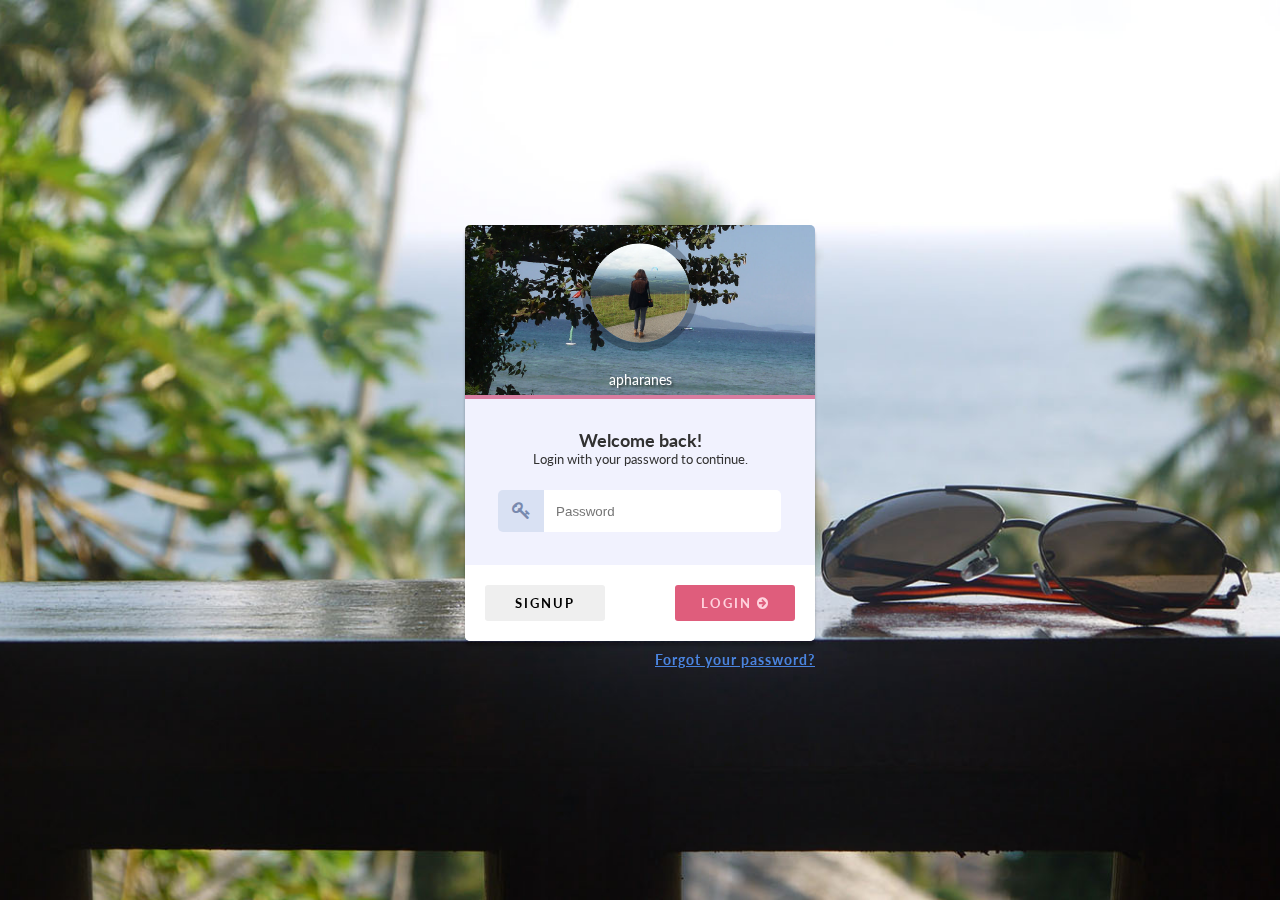
<file: login.html>
<!DOCTYPE html>
<html>
    <head>
        <meta charset="UTF-8"/>
        <link rel="stylesheet" href="css/style.css" />
        <link rel="stylesheet" href="css/animations.css" />
        <link href="http://fonts.googleapis.com/css?family=Lato:300,400,700,900" rel="stylesheet" type="text/css" />
        <link rel="stylesheet" href="//maxcdn.bootstrapcdn.com/font-awesome/4.3.0/css/font-awesome.min.css" />
        <title>Login Form</title>
    </head>

    <body>
        <div id="main-content">
            <div id="login-container">
                <div id="login-box">
                    <div class="login-header">
                        <div class="logo rounded floating">
                            <img src="img/me_1.png" />
                        </div>

                        <div class="username">apharanes</div>
                    </div>

                    <div class="login-body">
                        <div class="greeting">
                            <div class="header">
                                Welcome back!
                            </div>

                            <div class="sub-greeting">
                                Login with your password to continue.
                            </div>
                        </div>

                        <div class="login-form">
                            <form name="login">
                                <div class="input-group">
                                    <div class="label">
                                        <span class="fa fa-key fa-lg"></span>
                                    </div>
                                    <input id="password" class="password" type="password" placeholder="Password" />
                                </div>
                            </form>
                        </div>
                    </div>

                    <div class="login-footer">
                        <button id="signup" type="button">Signup</button>
                        <button id="login" type="submit">
                            Login <span class="fa fa-arrow-circle-right button-hover"></span>
                        </button>
                    </div>
                </div>

                <div class="forgot">
                    <a href="#">Forgot your password?</a>
                </div>
            </div>
        </div>
    </body>

    <script type="text/javascript" src="script.js"></script>
</html>
</file>
<file: css/style.css>
#login-container {
  position: relative;
  top: 25%;
  transform: translateY(-25%);
  -webkit-backface-visibility: hidden;
  -webkit-transform: translateZ(0) scale(1, 1); }

.rounded {
  border-radius: 50%; }

html, body {
  height: 100%; }

body {
  margin: 0;
  background: url("../img/login-bg.JPG") center no-repeat;
  background-size: cover;
  font-family: 'Lato', sans-serif; }

input {
  border: 0; }
  input:focus {
    outline: 1px solid #c1c1c1; }

button {
  border: 0;
  padding: 10px;
  font-family: 'Lato', sans-serif;
  letter-spacing: 2px;
  transition: all 0.3s ease; }
  button:focus {
    outline: 0; }

#main-content {
  height: 100%;
  -webkit-transform-style: preserve-3d;
  transform-style: preserve-3d; }

#login-container {
  margin: auto;
  width: 350px; }
  #login-container .forgot {
    font-size: 14px;
    font-weight: bold;
    text-align: right;
    letter-spacing: 1px; }
    #login-container .forgot a:link, #login-container .forgot a:visited {
      color: #4a84df; }
    #login-container .forgot a:hover, #login-container .forgot a:active {
      color: #df5d7c; }

#login-box {
  margin: 0 auto 10px auto;
  font-size: 14px;
  background: #f1f2fe;
  text-align: center;
  border-radius: 5px;
  box-shadow: 0px 5px 3px rgba(0, 0, 0, 0.25); }
  #login-box .login-header {
    padding: 10px;
    height: 150px;
    background: url("../img/login-header.jpg") no-repeat;
    background-size: 100%, 100%, contain;
    border-radius: 5px 5px 0 0;
    text-align: center; }
    #login-box .login-header .logo {
      margin: 0 auto 20px auto;
      width: 100px;
      height: 100px;
      overflow: hidden;
      border: 8px solid rgba(0, 0, 0, 0.25); }
      #login-box .login-header .logo img {
        width: 100%;
        height: 100%; }
    #login-box .login-header .username {
      color: #ffffff;
      text-shadow: 2px 2px 2px rgba(0, 0, 0, 0.5); }
  #login-box .login-body {
    border-top: 4px solid #D87DA0;
    padding: 30px; }
    #login-box .login-body .greeting {
      color: #313131; }
      #login-box .login-body .greeting .header {
        font-size: 18px;
        font-weight: bold; }
      #login-box .login-body .greeting .sub-greeting {
        font-size: 13px; }
  #login-box .login-form {
    text-align: left;
    margin: 20px 0 0 0;
    overflow: hidden; }
    #login-box .login-form .input-group {
      padding: 3px;
      overflow: hidden; }
      #login-box .login-form .input-group .label {
        float: left;
        width: 12%;
        height: 30px;
        padding: 6px;
        color: #7889AE;
        line-height: 2;
        background: #D9E1F3;
        text-align: center;
        border-radius: 5px 0 0 5px; }
      #login-box .login-form .input-group input {
        float: left;
        width: 75%;
        height: 30px;
        padding: 6px 12px;
        border-radius: 0 5px 5px 0;
        background: #ffffff; }
  #login-box .login-footer {
    padding: 20px;
    background: #ffffff;
    border-radius: 0 0 5px 5px;
    overflow: hidden; }
    #login-box .login-footer button {
      display: block;
      width: 120px;
      height: 36px;
      font-weight: bold;
      text-transform: uppercase;
      border-radius: 3px; }
      #login-box .login-footer button:active {
        font-size: 0.9em; }
  #login-box button#signup {
    float: left; }
    #login-box button#signup:hover {
      background: #abbcbf; }
  #login-box button#login {
    float: right;
    background: #df5d7c;
    color: #ffd3de; }
    #login-box button#login:hover {
      background: #df485e; }
</file>
<file: css/animations.css>
.floating {
  -webkit-animation-name: HoverFloat;
  -webkit-animation-duration: 3s;
  -webkit-animation-iteration-count: infinite;
  -webkit-animation-timing-function: ease-in-out;
  -moz-animation-name: HoverFloat;
  -moz-animation-duration: 3s;
  -moz-animation-iteration-count: infinite;
  -moz-animation-timing-function: ease-in-out; }

@-webkit-keyframes HoverFloat {
  from {
    -webkit-transform: translate(0, 0px); }

  50% {
    -webkit-transform: translate(0, 10px); }

  to {
    -webkit-transform: translate(0, 0px); } }
</file>
